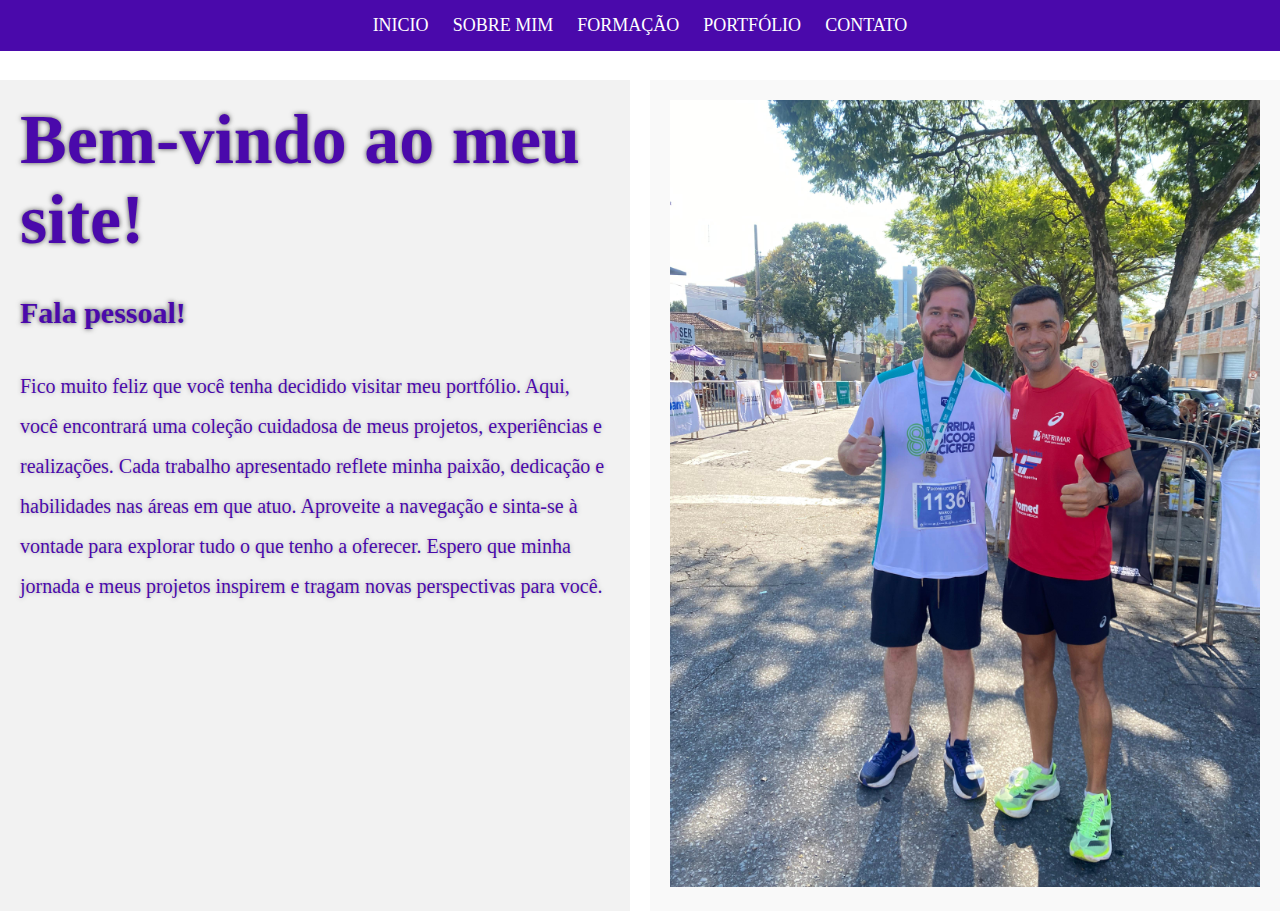
<file: index.html>
<!DOCTYPE html>
<html lang="en">
<head>
    <meta charset="UTF-8">
    <meta name="viewport" content="width=device-width, initial-scale=1.0">
    <title>Site Marco Antonio</title>
    <link rel="stylesheet" href="styles.css">
</head>
<body>
    <!-- Menu -->
    <nav class="navbar">
        <div class="container">
            <ul class="menu">
                <li><a href="/index.html">INICIO</a></li>
                <li><a href="/paginas/sobremin.html">SOBRE MIM</a></li>
                <li><a href="/paginas/formacao.html">FORMAÇÃO</a></li>
                <li><a href="/paginas/portfolio.html">PORTFÓLIO</a></li>
                <li><a href="/paginas/contato.html">CONTATO</a></li>
            </ul>
        </div>
    </nav>
    <div class="content">
        <div class="content-left">
            <h1>Bem-vindo ao meu site!</h1><br><br>
            <h2>Fala pessoal!</h2><br><br>
            <p>Fico muito feliz que você tenha decidido visitar meu portfólio. 
                Aqui, você encontrará uma coleção cuidadosa de meus projetos, 
                experiências e realizações. Cada trabalho apresentado reflete minha paixão,
                dedicação e habilidades nas áreas em que atuo. Aproveite a navegação e sinta-se 
                à vontade para explorar tudo o que tenho a oferecer. Espero que minha jornada e meus
                projetos inspirem e tragam novas perspectivas para você.
            </p>
        </div>
        <div class="content-right">
            <img src="img/fotoindex.jpg" alt="Imagem">
        </div>
    </div>
</body>
</html>
</file>
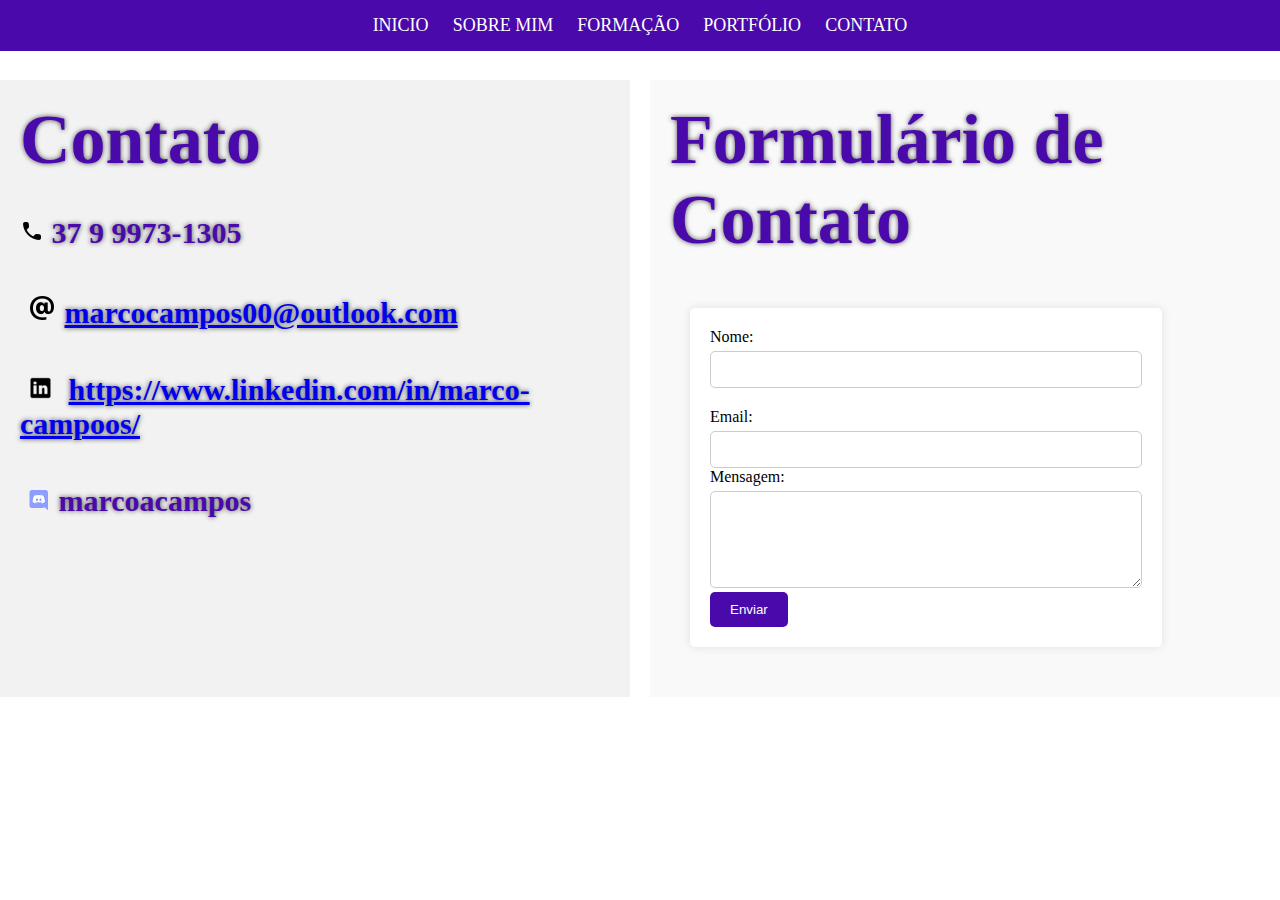
<file: contato.html>
<!DOCTYPE html>
<html lang="en">
<head>
    <meta charset="UTF-8">
    <meta name="viewport" content="width=device-width, initial-scale=1.0">
    <title>Contato</title>
    <link rel="stylesheet" href="/styles.css">
</head>
<body>
    <!-- Menu -->
    <nav class="navbar">
        <div class="container">
            <ul class="menu">
                <li><a href="/index.html">INICIO</a></li>
                <li><a href="/paginas/sobremin.html">SOBRE MIM</a></li>
                <li><a href="/paginas/formacao.html">FORMAÇÃO</a></li>
                <li><a href="/paginas/portfolio.html">PORTFÓLIO</a></li>
                <li><a href="/paginas/contato.html">CONTATO</a></li>
            </ul>
        </div>
    </nav>
    <div class="content" id="content">
        <div class="content-left">
            <div class="contato">
                <h1>Contato</h1>
                <br><br>
                <h2><img src="/icones/telefone.png" alt="Telefone"> 37 9 9973-1305</h2>
                <br><br>
                <h2 class="icoLike"><img src="/icones/email.png" alt="Email"> <a href="mailto:marcocampos00@outlook.com">marcocampos00@outlook.com</a></h2>
                <br><br>
                <h2><img src="/icones/likedin.png" alt="Linkedin"> <a href="https://www.linkedin.com/in/marco-campoos/">https://www.linkedin.com/in/marco-campoos/</a></h2>
                <br><br>
                <h2 class="icoLike"><img src="/icones/discord-new-logo.png" alt="Discord"> marcoacampos</h2>
            </div>
        </div>
        <div class="content-right">
                <h1>Formulário de Contato</h1>
                <br>
                <div class="content-formulario">
                    <form id="contato-form">
                        <div class="form-group">
                            <label for="name">Nome:</label>
                            <input type="text" id="name" name="name" required>
                        </div>
                        <div class="grupo-form">
                            <label for="email">Email:</label>
                            <input type="email" id="email" name="email" required>
                        </div>
                        <div class="grupo-form">
                            <label for="message">Mensagem:</label>
                            <textarea id="message" name="message" rows="5" required></textarea>
                        </div>
                        <button type="submit">Enviar</button>
                    </form>
                </div>
        </div>
</body>
</html>
</file>
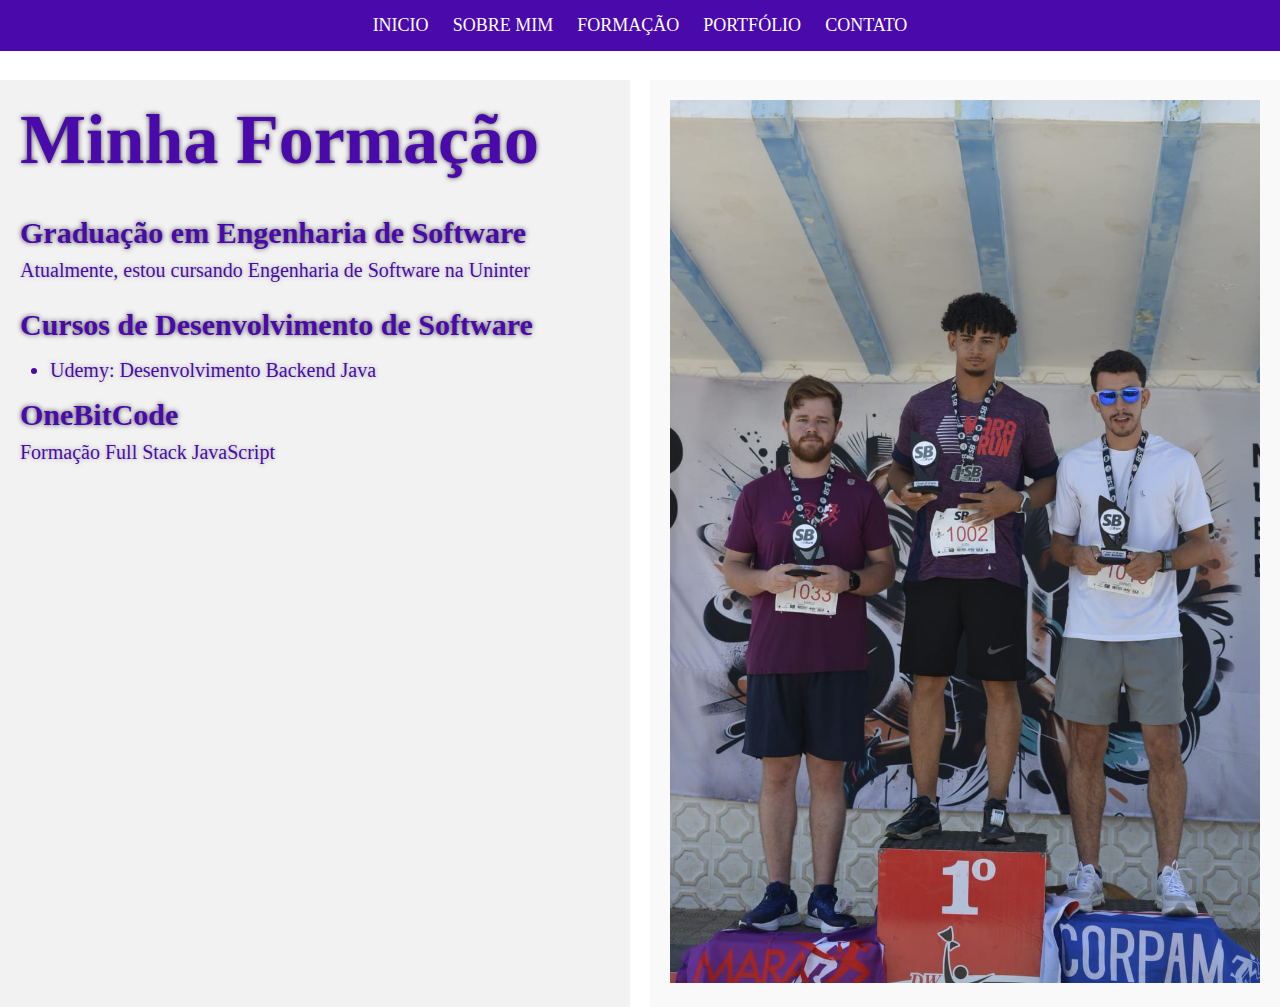
<file: formacao.html>
<!DOCTYPE html>
<html lang="en">
<head>
    <meta charset="UTF-8">
    <meta name="viewport" content="width=device-width, initial-scale=1.0">
    <title>Formação</title>
    <link rel="stylesheet" href="/styles.css">
</head>
<body>
    <!-- Menu -->
    <nav class="navbar">
        <div class="container">
            <ul class="menu">
                <li><a href="/index.html">INICIO</a></li>
                <li><a href="/paginas/sobremin.html">SOBRE MIM</a></li>
                <li><a href="/paginas/formacao.html">FORMAÇÃO</a></li>
                <li><a href="/paginas/portfolio.html">PORTFÓLIO</a></li>
                <li><a href="/paginas/contato.html">CONTATO</a></li>
            </ul>
        </div>
    </nav>
    <div class="content" id="content">
        <div class="content-left">
            <h1>Minha Formação</h1><br><br>
            <h2>Graduação em Engenharia de Software</h2>
            <p>Atualmente, estou cursando Engenharia de Software na Uninter</p>
            <br>
            <h2>Cursos de Desenvolvimento de Software</h2>
            <br>
            <ul>
                <li>Udemy: Desenvolvimento Backend Java</li>
            </ul>
            <br>
            <h2>OneBitCode</h2>
            <p>Formação Full Stack JavaScript</p>
        </div>
        <div class="content-right">
            <img src="/img/fotoformacao.jpg" alt="Imagem">
        </div>
    </div>
</body>
</html>
</file>
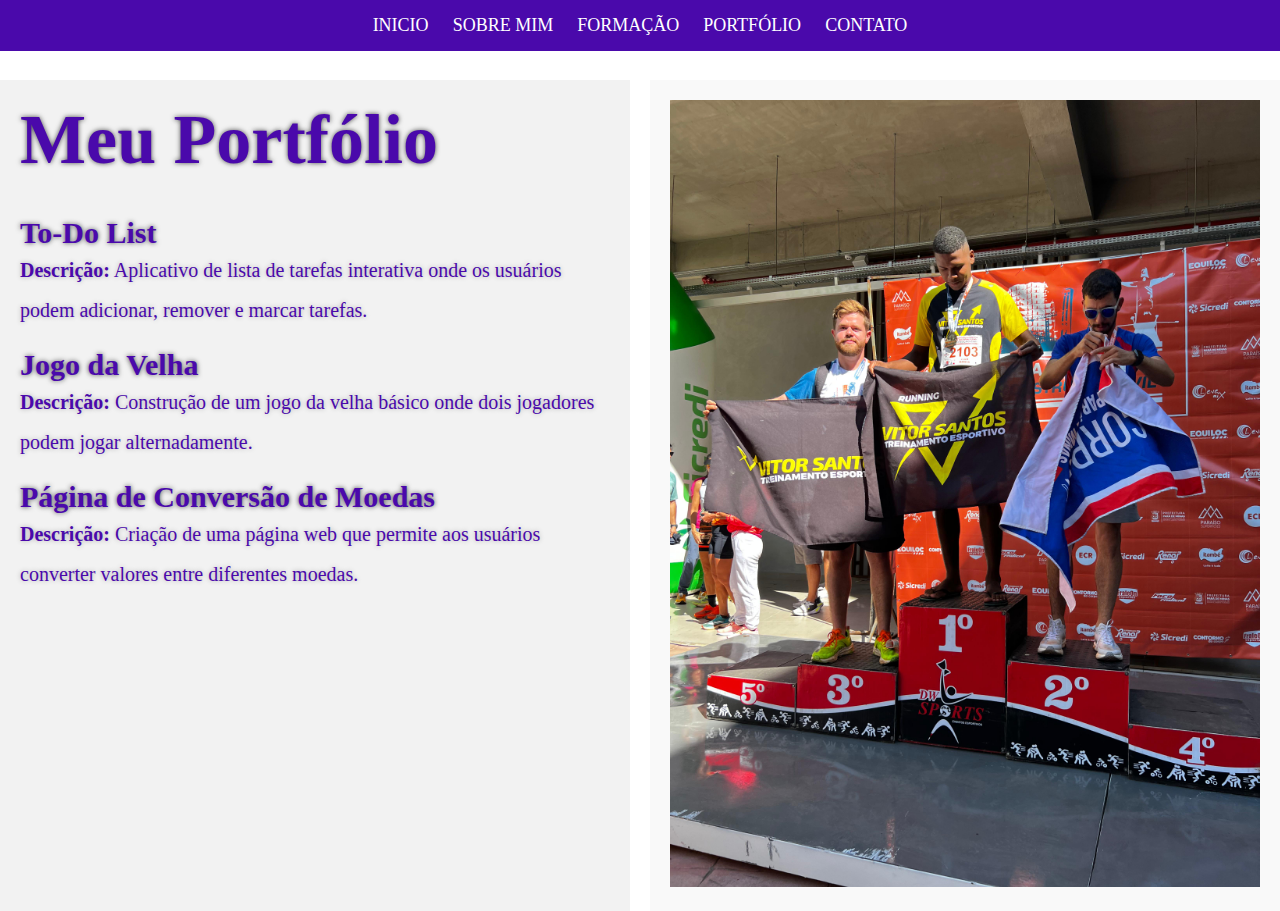
<file: portfolio.html>
<!DOCTYPE html>
<html lang="en">
<head>
    <meta charset="UTF-8">
    <meta name="viewport" content="width=device-width, initial-scale=1.0">
    <title>Portfólio</title>
    <link rel="stylesheet" href="/styles.css">
</head>
<body>
    <!-- Menu -->
    <nav class="navbar">
        <div class="container">
            <ul class="menu">
                <li><a href="/index.html">INICIO</a></li>
                <li><a href="/paginas/sobremin.html">SOBRE MIM</a></li>
                <li><a href="/paginas/formacao.html">FORMAÇÃO</a></li>
                <li><a href="/paginas/portfolio.html">PORTFÓLIO</a></li>
                <li><a href="/paginas/contato.html">CONTATO</a></li>
            </ul>
        </div>
    </nav>
    <div class="content" id="content">
        <div class="content-left">
            <h1>Meu Portfólio</h1>
            <br><br>
            <div class="port">
                <h2>To-Do List</h2>
                <p><strong>Descrição:</strong> Aplicativo de lista de tarefas interativa onde os usuários podem adicionar, remover e marcar tarefas.</p>
            </div>
            <br>
            <div class="port">
                <h2>Jogo da Velha</h2>
                <p><strong>Descrição:</strong> Construção de um jogo da velha básico onde dois jogadores podem jogar alternadamente.</p>
            </div>
            <br>
            <div class="port">
                <h2>Página de Conversão de Moedas</h2>
                <p><strong>Descrição:</strong> Criação de uma página web que permite aos usuários converter valores entre diferentes moedas. 
                </p>
            </div>
            <br>
        </div>
        <div class="content-right">
            <img src="/img/fotoport.jpg" alt="Imagem">
        </div>
    </div>
</body>
</html>
</file>
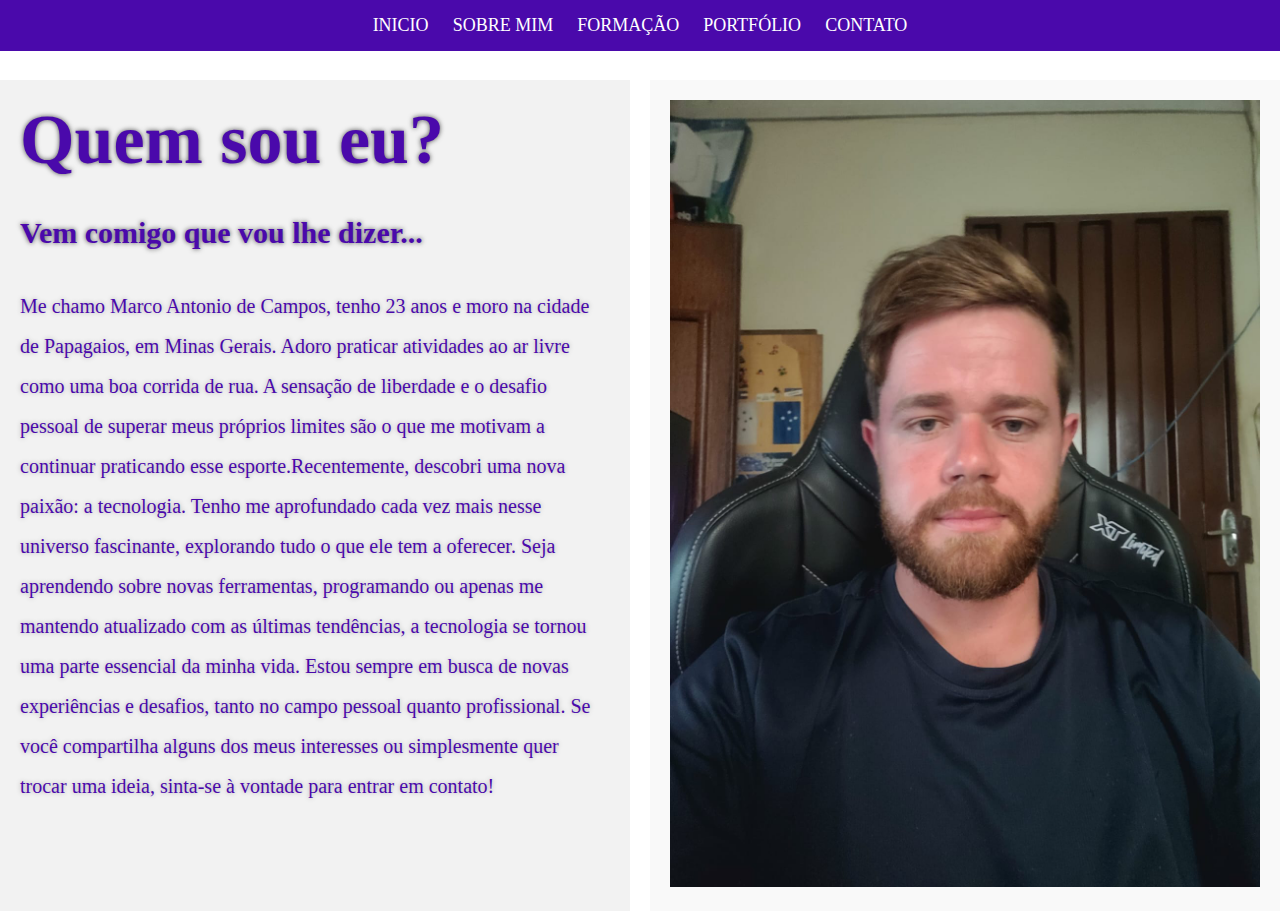
<file: sobremin.html>
<!DOCTYPE html>
<html lang="en">
<head>
    <meta charset="UTF-8">
    <meta name="viewport" content="width=device-width, initial-scale=1.0">
    <title>Sobre-min</title>
    <link rel="stylesheet" href="/styles.css">
</head>
<body>
    <!-- Menu -->
    <nav class="navbar">
        <div class="container">
            <ul class="menu">
                <li><a href="/index.html">INICIO</a></li>
                <li><a href="/paginas/sobremin.html">SOBRE MIM</a></li>
                <li><a href="/paginas/formacao.html">FORMAÇÃO</a></li>
                <li><a href="/paginas/portfolio.html">PORTFÓLIO</a></li>
                <li><a href="/paginas/contato.html">CONTATO</a></li>
            </ul>
        </div>
    </nav>
    <div class="content" id="content">
        <div class="content-left">
            <h1>Quem sou eu?</h1><br><br>
            <h2>Vem comigo que vou lhe dizer...</h2><br><br>
            <p>
                Me chamo Marco Antonio de Campos, tenho 23 anos e moro na cidade de Papagaios, em Minas Gerais.
                Adoro praticar atividades ao ar livre como uma boa corrida de rua. A sensação de liberdade e o 
                desafio pessoal de superar meus próprios limites são o que me motivam a continuar praticando esse
                esporte.Recentemente, descobri uma nova paixão: a tecnologia. Tenho me aprofundado cada vez mais 
                nesse universo fascinante, explorando tudo o que ele tem a oferecer. Seja aprendendo sobre novas ferramentas,
                programando ou apenas me mantendo atualizado com as últimas tendências, a tecnologia se tornou uma parte
                essencial da minha vida.
	            Estou sempre em busca de novas experiências e desafios, tanto no campo pessoal quanto profissional. Se você
                compartilha alguns dos meus interesses ou simplesmente quer trocar uma ideia, sinta-se à vontade para entrar
                em contato!
            </p>
        </div>
        <div class="content-right">
            <img src="/img/sobremin.jpg" alt="Imagem">
        </div>
    </div>
</body>
</html>
</file>
<file: styles.css>
/* Padrão inicial, para uso em todas páginas*/

* {
    margin: 0;
    padding: 0;
    box-sizing: border-box;
}
body {
    animation: fadeInAnimation ease 4s;
    animation-iteration-count: 1;
    animation-fill-mode: forwards;
}
 
@keyframes fadeInAnimation {
    0% {
        opacity: 0.3;
    }
    100% {
        opacity: 1;
     }
}

/* Estilo do menu responsivo para uso em todas páginas */
.navbar {
    background-color: #4a09ab;
    color: #fff;
    padding: 15px 0;
    position: fixed;
    top: 0;
    width: 100%;
}

.container {
    display: flex;
    justify-content: center; /* Centralizar horizontalmente */
    align-items: center;
}


.menu {
    list-style-type: none;
}

.menu li {
    display: inline-block;
    margin-right: 20px;
}

.menu li:last-child {
    margin-right: 0;
}

.menu li a {
    text-decoration: none;
    color: #fff;
    font-size: 18px;
    transition: opacity 0.5s ease-in-out;
}

.menu li a:hover {
    color: rgb(0, 0, 0);
}
.menu li a:active {
    opacity: 0.7;
}


/* Estilo do conteúdo - referente a página index */
.content {
    padding-top: 80px;
    display: grid;
    grid-template-columns: 1fr 1fr; /* Duas colunas de largura igual */
    gap: 20px; /* Espaçamento entre as colunas */
}

.content-left {
    padding: 20px;
    background-color: #f2f2f2;
}

.content-right {
    padding: 20px;
    background-color: #f9f9f9;
}

.content-right img {
    max-width: 100%;
}

/* Letras de dentro da classe content */
.content h1 {
    font-size: 70px;
    color: #4a09ab;
    text-shadow: 0 0 5px rgba(0, 0, 0, 0.7);
}
.content h2 {
    font-size: 30px;
    color: #4a09ab;
    text-shadow: 0 0 5px rgba(0, 0, 0, 0.7);
    
}
.content p {
    font-size: 20px;
    line-height: 2.0;
    color: #4a09ab;
    text-shadow: 0 0 5px rgba(0, 0, 0, 0.3);
}
.content-left ul li {
    margin-left: 30px;
    font-size: 20px;
    line-height: 1.0;
    color: #4a09ab;
    text-shadow: 0 0 5px rgba(0, 0, 0, 0.3);
}

.contato p img {
    vertical-align: middle;
    margin-right: 10px;
}

.icoLike {
    margin: 7px;
}

.content-formulario {
    max-width: 80%;
    margin: 30px 20px;
    background-color: #fff;
    padding: 20px;
    border-radius: 5px;
    box-shadow: 0 0 10px rgba(0, 0, 0, 0.1);
}

.form-group {
    margin-bottom: 20px;
}

label {
    display: block;
    margin-bottom: 5px;
}

input[type="text"],
input[type="email"],
textarea {
    width: 100%;
    padding: 10px;
    border: 1px solid #ccc;
    border-radius: 5px;
}

textarea {
    resize: vertical;
}

button {
    background-color: #4a09ab;
    color: #fff;
    padding: 10px 20px;
    border: none;
    border-radius: 5px;
    cursor: pointer;
    transition: background-color 0.3s ease;
}

button:hover {
    background-color: #4a09ab;
}


/* Deixando responsivo para alguns aparelhos */
@media (max-width: 1100px) {
    .content h1 {
        font-size: 40px;
    }
    .content h2 {
        font-size: 20px;
    }
    .content p {
        font-size: 14px;
    }
    .content-left ul li{
        font-size: 14px;
    }
}
@media (max-width: 900px) {
    .content h1 {
        font-size: 30px;
    }
}
@media (max-width: 700px) {
    .content {
        grid-template-columns: 1fr;
    }
    .content img {
        order: 2; /* Move a imagem para baixo na ordem de exibição */
    }
    .content h1 {
        font-size: 18px;
    }
    .content h2 {
        font-size: 13px;
    }
    .content p {
        font-size: 10px;
    }
    .content-left ul li{
        font-size: 10px;
    }
}
</file>
